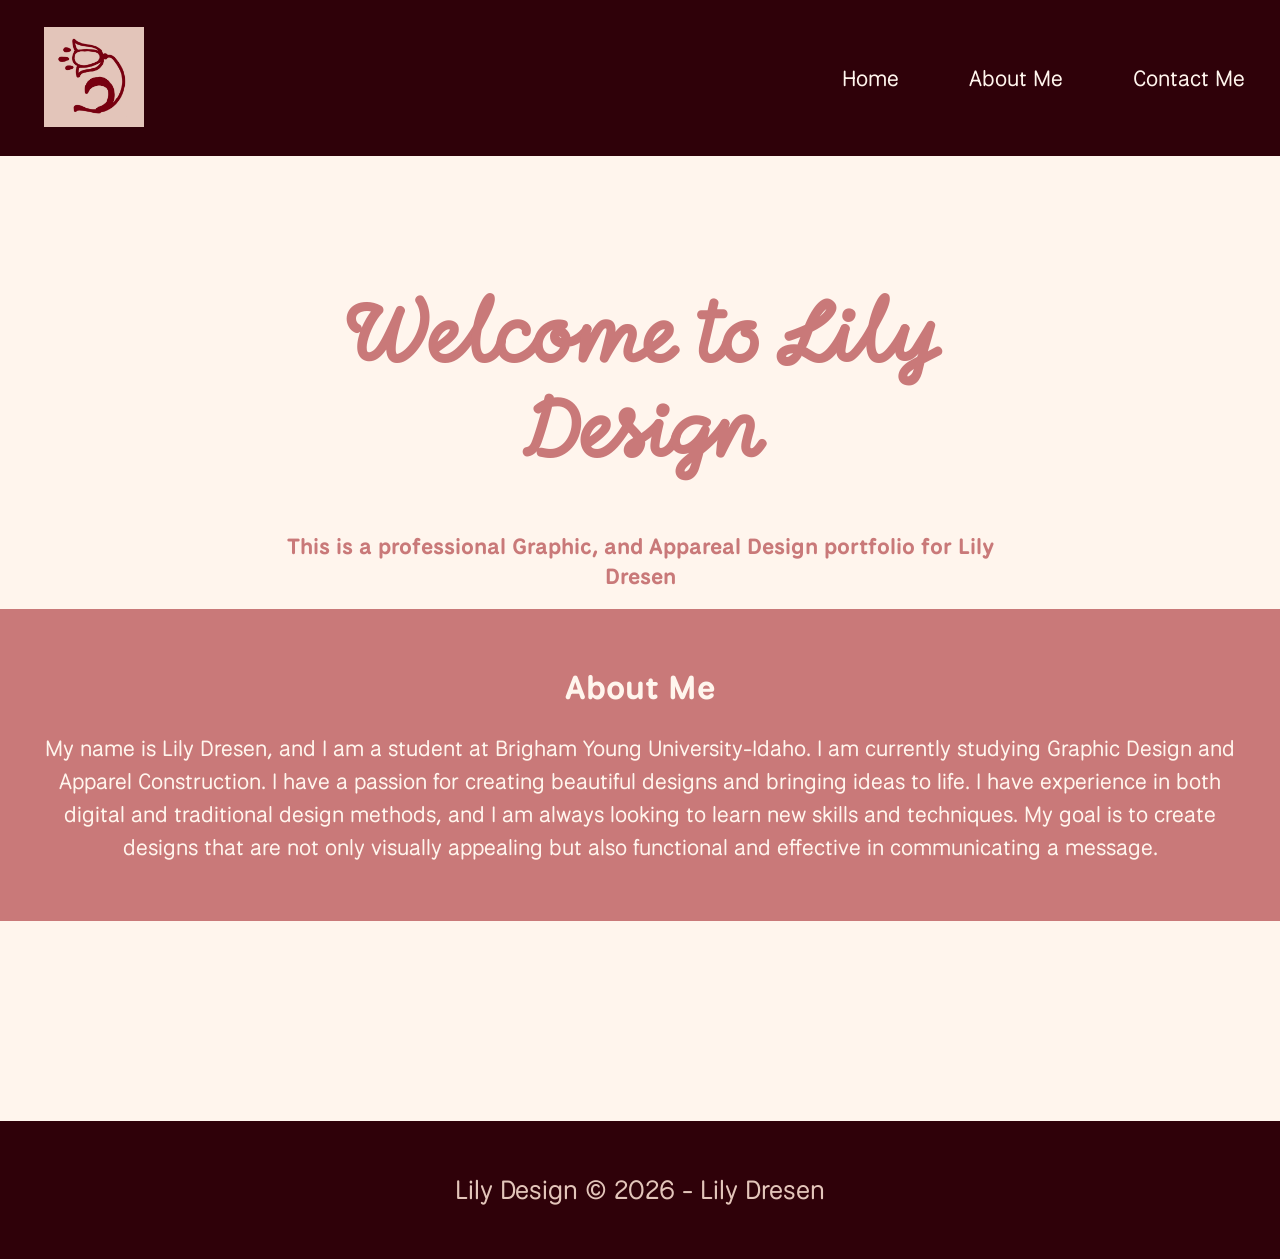
<file: about_me.html>
<!DOCTYPE html>
<html lang="en">
<head>
    <link rel="stylesheet" href="index.css">
    <meta charset="UTF-8">
    <meta name="viewport" content="width=device-width, initial-scale=1.0">
    <title>About Me</title>
</head>
<body>
    <div id="content">
        <header id="header-top">
            <a id="logo_link" href="index.html">
                <img class="logo" src="images/IMG_0595.jpeg" alt="Home Page Logo">
            </a>
            <nav>
                <a href="index.html">Home</a>
                <a href="about_me.html">About Me</a>
                <a href="contact_me.html">Contact Me</a>
            </nav>
        </header>
        <div id="hero">
            <section id="hero-msg">
                <h1 class="home-title">Welcome to Lily Design</h1>
                <h2>This is a professional Graphic, and Appareal Design portfolio for Lily Dresen</h2>
            </section>
        </div>
        <main>
            <section class="about-me">
                <h2>About Me</h2>
                <p>My name is Lily Dresen, and I am a student at Brigham Young University-Idaho. I am currently studying Graphic Design and Apparel Construction. I have a passion for creating beautiful designs and bringing ideas to life. I have experience in both digital and traditional design methods, and I am always looking to learn new skills and techniques. My goal is to create designs that are not only visually appealing but also functional and effective in communicating a message.</p>
            </section>
        </main>
        <footer>
        <p>Lily Design &copy; 2026 - Lily Dresen</p>
        </footer>
    </div>
</body>
</html>
</file>
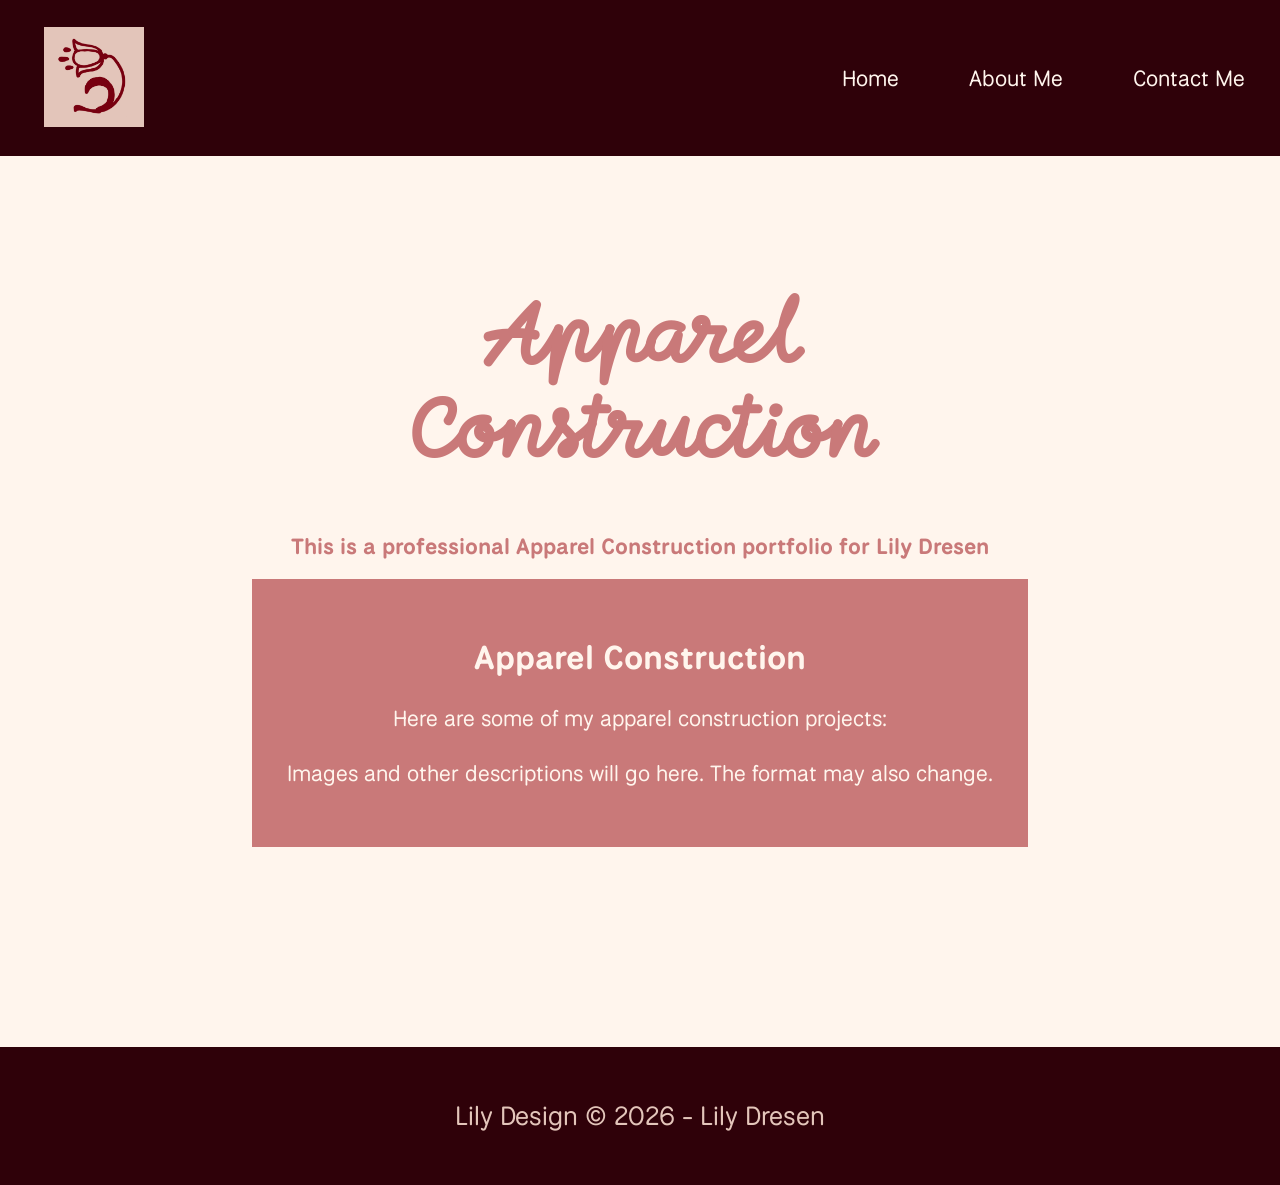
<file: apparel_construction.html>
<!DOCTYPE html>
<html lang="en">
<head>
    <link rel="stylesheet" href="index.css">
    <meta charset="UTF-8">
    <meta name="viewport" content="width=device-width, initial-scale=1.0">
    <title>Apparel Construction</title>
</head>
<body>
    <div id="content">
        <header id="header-top">
            <a id="logo_link" href="index.html">
                <img class="logo" src="images/IMG_0595.jpeg" alt="Home Page Logo">
            </a>
            <nav>
                <a href="index.html">Home</a>
                <a href="about_me.html">About Me</a>
                <a href="contact_me.html">Contact Me</a>
            </nav>
        </header>
        <div id="hero">
            <section id="hero-msg">
                <h1 class="home-title">Apparel Construction</h1>
                <h2>This is a professional Apparel Construction portfolio for Lily Dresen</h2>
            </section>
        </div>
        <main>
            <section class="about-me">
                <h2>Apparel Construction</h2>
                <p>Here are some of my apparel construction projects:</p>
                <p>Images and other descriptions will go here. The format may also change.</p>
            </section>
        </main>
        <footer>
        <p>Lily Design &copy; 2026 - Lily Dresen</p>
        </footer>
    </div>
</body>
</html>
</file>
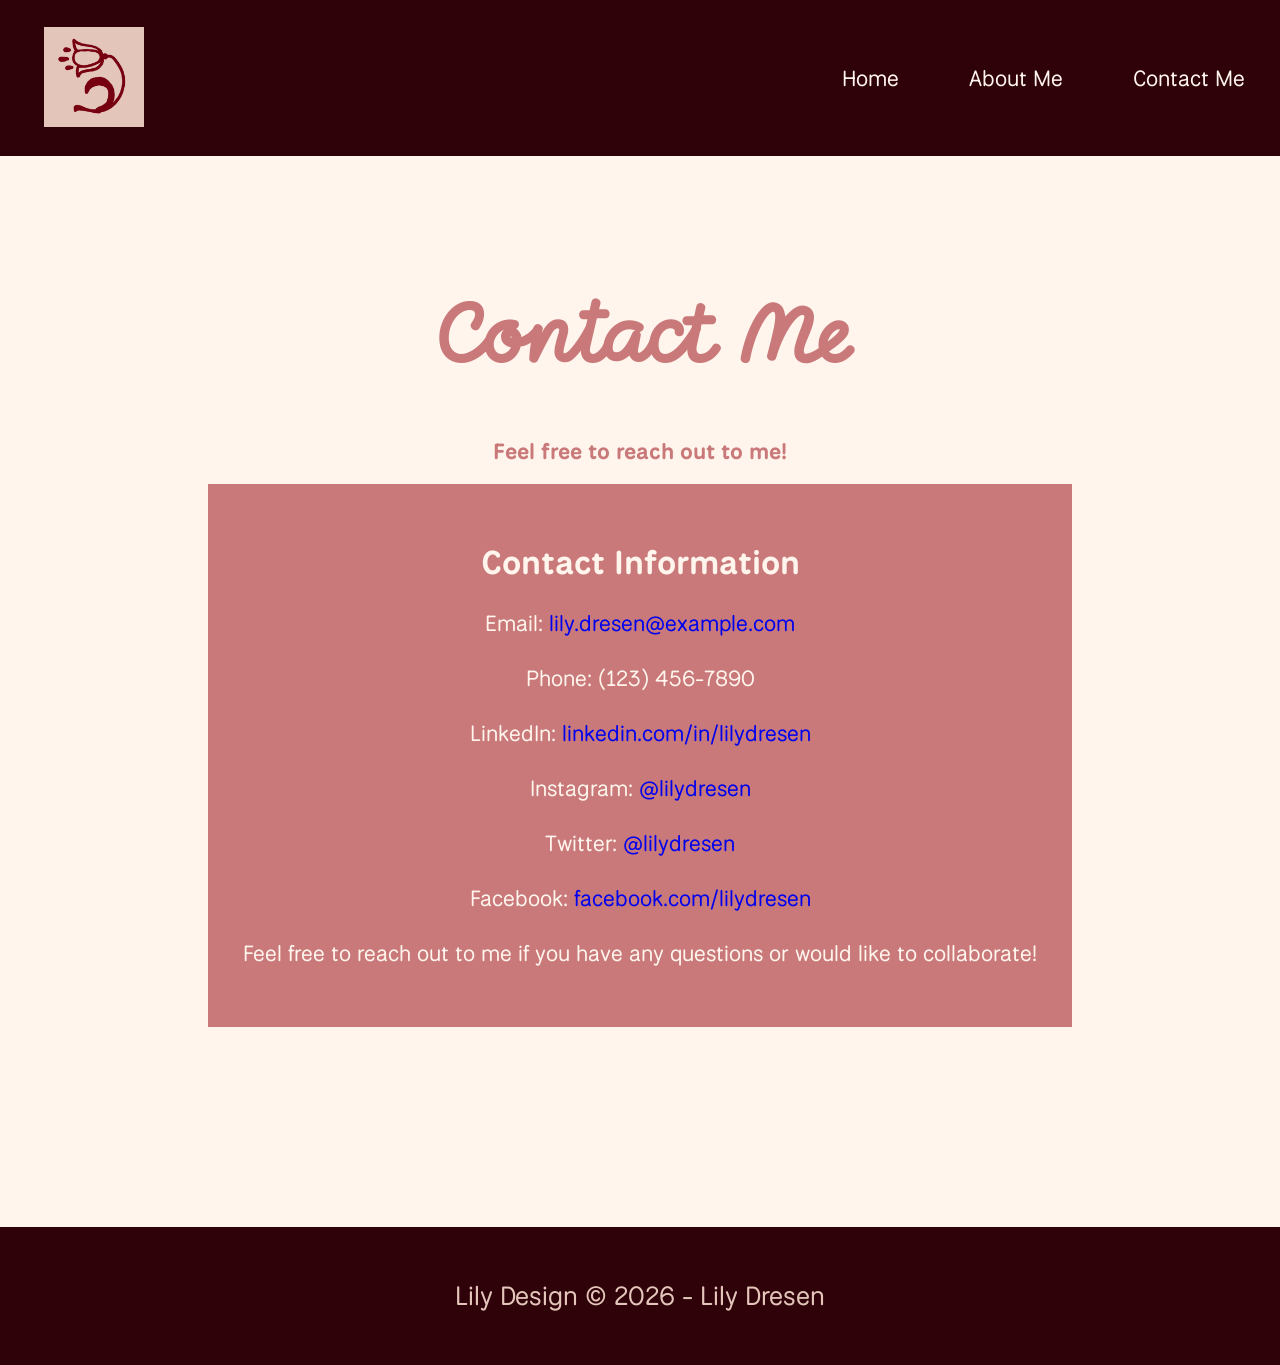
<file: contact_me.html>
<!DOCTYPE html>
<html lang="en">
<head>
    <link rel="stylesheet" href="index.css">
    <meta charset="UTF-8">
    <meta name="viewport" content="width=device-width, initial-scale=1.0">
    <title>Contact Me</title>
</head>
<body>
    <div id="content">
        <header id="header-top">
            <a id="logo_link" href="index.html">
                <img class="logo" src="images/IMG_0595.jpeg" alt="Home Page Logo">
            </a>
            <nav>
                <a href="index.html">Home</a>
                <a href="about_me.html">About Me</a>
                <a href="contact_me.html">Contact Me</a>
            </nav>
        </header>
        <div id="hero">
            <section id="hero-msg">
                <h1 class="home-title">Contact Me</h1>
                <h2>Feel free to reach out to me!</h2>
            </section>
        </div>
        <main>
            <section class="about-me">
                <h2>Contact Information</h2>
                <p>Email: <a href="mailto:lily.dresen@example.com">lily.dresen@example.com</a></p>
                <p>Phone: (123) 456-7890</p>
                <p>LinkedIn: <a href="https://www.linkedin.com/in/lilydresen" target="_blank">linkedin.com/in/lilydresen</a></p>
                <p>Instagram: <a href="https://www.instagram.com/lilydresen" target="_blank">@lilydresen</a></p>
                <p>Twitter: <a href="https://twitter.com/lilydresen" target="_blank">@lilydresen</a></p>
                <p>Facebook: <a href="https://www.facebook.com/lilydresen" target="_blank">facebook.com/lilydresen</a></p>
                <p>Feel free to reach out to me if you have any questions or would like to collaborate!</p>
            </section>
        </main>
        <footer>
        <p>Lily Design &copy; 2026 - Lily Dresen</p>
        </footer>
    </div>
</body>
</html>
</file>
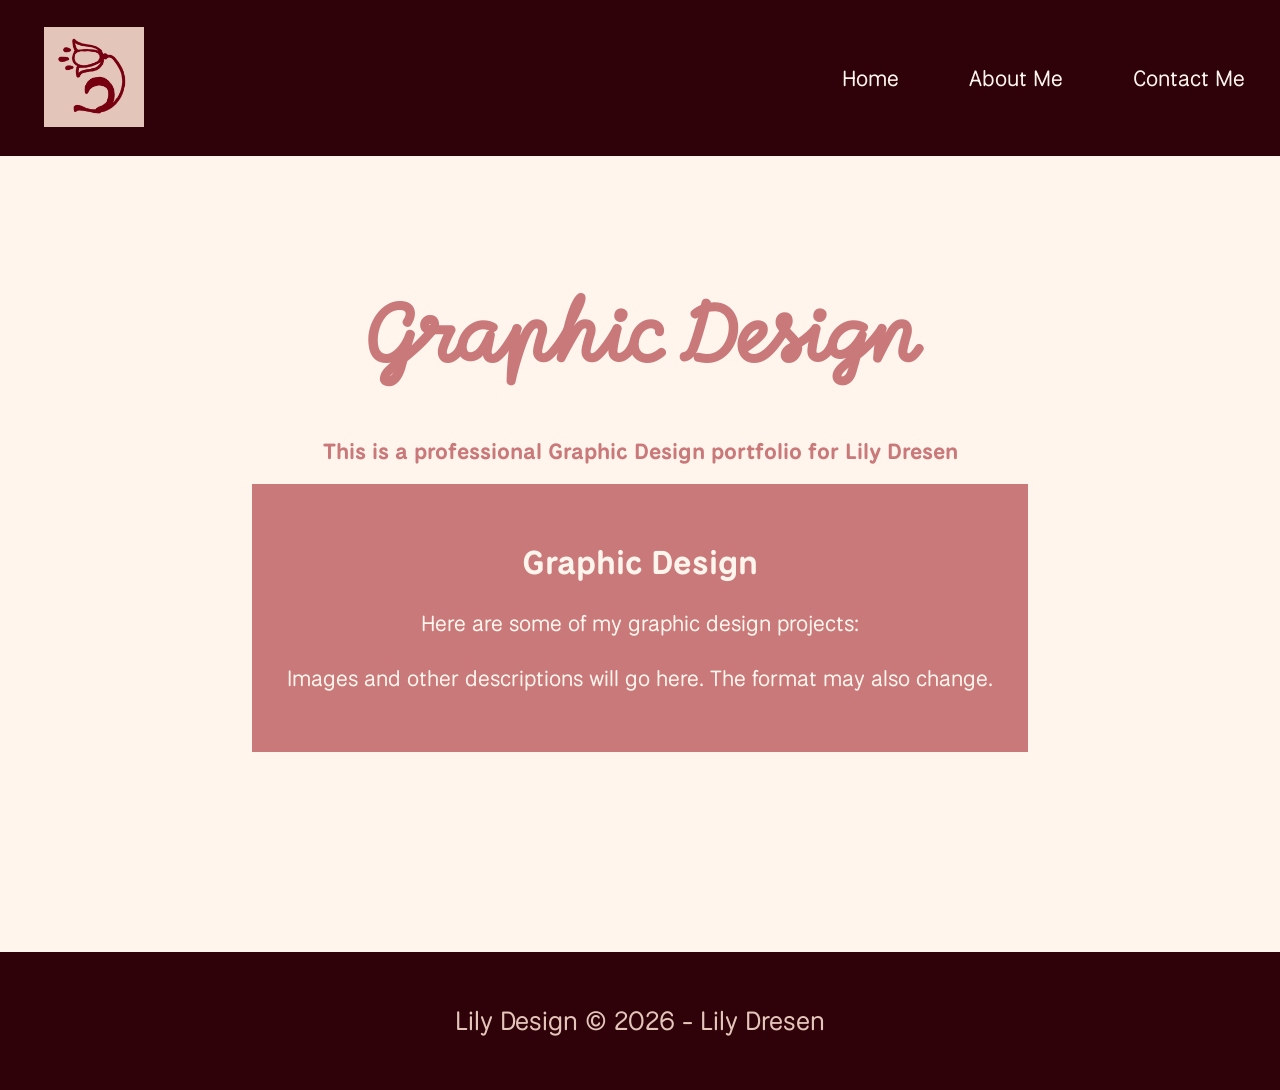
<file: graphic_design.html>
<!DOCTYPE html>
<html lang="en">
<head>
    <link rel="stylesheet" href="index.css">
    <meta charset="UTF-8">
    <meta name="viewport" content="width=device-width, initial-scale=1.0">
    <title>Graphic Design</title>
</head>
<body>
    <div id="content">
        <header id="header-top">
            <a id="logo_link" href="index.html">
                <img class="logo" src="images/IMG_0595.jpeg" alt="Home Page Logo">
            </a>
            <nav>
                <a href="index.html">Home</a>
                <a href="about_me.html">About Me</a>
                <a href="contact_me.html">Contact Me</a>
            </nav>
        </header>
        <div id="hero">
            <section id="hero-msg">
                <h1 class="home-title">Graphic Design</h1>
                <h2>This is a professional Graphic Design portfolio for Lily Dresen</h2>
            </section>
        </div>
        <main>
            <section class="about-me">
                <h2>Graphic Design</h2>
                <p>Here are some of my graphic design projects:</p>
                <p>Images and other descriptions will go here. The format may also change.</p>
            </section>
        </main>
        <footer>
        <p>Lily Design &copy; 2026 - Lily Dresen</p>
        </footer>
    </div>
</body>
</html>
</file>
<file: index.css>
@import url('https://fonts.googleapis.com/css2?family=Momo+Signature&family=National+Park:wght@200..800&display=swap');

:root {
  /* Color palette */
  --color-1: #2f0109;
  --color-2: #c97979;
  --color-3: #e3c5ba;
  --color-4: #fff5ed;
  --color-5: #e3c5ba;
  --color-6: #fff5ed;
  --secondary-color: #c97979;

  /* Fonts */
  --heading-font: "Momo Signature", cursive;
  --paragraph-font: "National Park", sans-serif;

  /* Semantic colors */
  --headline-color-on-white: var(--color-1);
  --headline-color-on-color: var(--color-3);
  --paragraph-color-on-white: var(--color-2);
  --paragraph-color-on-color: var(--color-4);
  --colored-bar-color: var(--color-5);
}

/* Global styles */

* {
  box-sizing: border-box;
}

body {
  margin: 0;
  padding: 0;
  background-color: var(--color-6);
  color: var(--paragraph-color-on-white);
  font-family: var(--paragraph-font);
  font-size: 22px;
}

a {
  text-decoration: none;
}

#content {
  max-width: 1600px;
  margin: 0 auto;
}

/* Header */

header {
  width: 100vw;
  margin-top: 0;
  margin-left: calc(50% - 50vw);
  background-color: var(--color-2);
  color: var(--paragraph-color-on-white);
  backdrop-filter: blur(10px);
  animation: slide-down 1.5s ease forwards;
  opacity: 0;
}

header h1 {
  margin-left: 2.3em;
}

#header-top {
  display: flex;
  align-items: center;
  justify-content: space-between;
  background-color: var(--color-1);
}

#logo_link {
  align-self: center;
  justify-self: center;
  padding-top: 5px;
  color: var(--headline-color-on-color);
}

.logo {
  width: 100px;
  margin: 1em 0 1em 2em;
}

.web-title {
  font-size: 28px;
}

/* Navigation */

nav {
  display: flex;
  justify-content: space-around;
}

nav a {
  position: relative;
  padding: 35px;
  color: var(--paragraph-color-on-color);
  text-align: center;
}

nav a:hover {
  background-color: var(--color-1);
  color: var(--paragraph-color-on-white);
}

nav a::after {
  position: absolute;
  right: 0;
  bottom: 10px;
  left: 0;
  width: 0;
  height: 4px;
  background-color: var(--color-2);
  content: "";
  transition: width 0.3s ease;
}

nav a:hover::after {
  width: 100%;
}

/* Hero section */

#hero {
  display: grid;
  grid-template-columns: 1fr 3fr 1fr;
  margin-top: -100px;
}

#hero-box {
  z-index: 0;
  grid-column: 1 / 4;
  grid-row: 1 / 3;
}

#hero-msg {
  z-index: 1;
  grid-column: 2 / 3;
  grid-row: 1 / 2;
  margin-top: 10em;
}

#hero-msg h1,
#hero-msg h2,
#hero-msg h4 {
  color: var(--secondary-color);
  text-align: center;
}

#hero-msg h2 {
  font-size: 22px;
}

.button-box {
  color: var(--paragraph-color-on-white);
  text-align: center;
}

/* Main content */

main {
  display: flex;
  flex-direction: row;
  flex-wrap: wrap;
  justify-content: center;
  align-items: center;
  margin: 0 auto;
}

main section {
  background-color: var(--color-2);
  color: var(--paragraph-color-on-white);
  text-align: center;
}

main section img {
  box-sizing: border-box;
}

.home-grid {
  display: grid;
  grid-template-columns: repeat(10, 1fr);
}

.home-title {
  margin-top: 10px;
  color: var(--secondary-color);
  font-family: var(--heading-font);
  font-size: 3em;
}

h4 {
  background-color: var(--color-2);
  color: var(--paragraph-color-on-white);
}

/* Cards and tables */

.about-me {
  grid-column: 2 / 10;
  grid-row: 4 / 5;
  padding: 35px;
  background-color: var(--secondary-color);
  color: var(--paragraph-color-on-color);
  line-height: 1.5em;
}

table {
  display: flex;
  flex-direction: column;
  max-width: 350px;
  margin: 10px;
  padding: 0;
  border: 2px solid var(--paragraph-color-on-white);
  background-color: var(--paragraph-color-on-color);
  transition:
    transform 0.5s ease,
    opacity 0.3s ease;
}

table:hover {
  opacity: 0.6;
  transform: scale(1.1);
}

th,
th img {
  padding: 0;
}

th img {
  max-width: 287px;
}

td {
  padding: 20px;
}

/* Message sections */

.msg,
section.msg {
  grid-column: 6 / 10;
  grid-row: 6 / 7;
  padding: 35px;
  background-color: var(--secondary-color);
  color: var(--paragraph-color-on-color);
  line-height: 1.5em;
  box-shadow: 5px 5px 10px var(--secondary-color);
}

.msg h2,
.msg p {
  color: var(--paragraph-color-on-color);
}

.msg p {
  padding-bottom: 15px;
  font-family: var(--paragraph-font);
  font-size: 0.8em;
}

/* Background section */

#background {
  display: grid;
  grid-column: 1 / 11;
  grid-row: 4 / 9;
  height: 725px;
  background-color: var(--secondary-color);
  color: var(--paragraph-color-on-color);
}

/* Forms and icons */

form {
  margin-top: 0;
  margin-right: 2em;
}

.icon {
  width: 80px;
  padding-top: 10px;
}

/* Footer */

footer {
  display: flex;
  align-items: center;
  justify-content: space-around;
  width: 100vw;
  margin-top: 200px;
  margin-left: calc(50% - 50vw);
  padding: 25px 50px;
  background-color: var(--headline-color-on-white);
  color: var(--colored-bar-color);
  font-size: 1.2em;
}

/* Animations */

section {
  animation: fade-in-up 1.5s ease both;
}

@keyframes slide-down {
  from {
    opacity: 0;
    transform: translateY(-40px);
  }

  to {
    opacity: 1;
    transform: translateY(0);
  }
}

@keyframes fade-in-up {
  from {
    opacity: 0;
    transform: translateY(20px);
  }

  to {
    opacity: 1;
    transform: translateY(0);
  }
}

/* Responsive layout */

@media screen and (max-width: 900px) {
  body {
    font-size: 18px;
  }

  main {
    flex-direction: column;
    margin: 0;
  }

  #hero,
  .home-grid {
    display: block;
    height: auto;
  }

  #hero {
    margin-top: 0;
  }

  #hero-msg {
    margin-top: 0;
  }

  #hero-msg h1 {
    color: var(--secondary-color);
  }

  #hero-msg h4 {
    display: none;
  }

  .home-title {
    font-size: 25px;
  }

  nav,
  footer {
    flex-direction: column;
  }

  nav a {
    display: block;
    padding: 15px;
  }

  #background {
    display: none;
  }

  footer {
    margin-top: 25px;
  }
}
</file>
